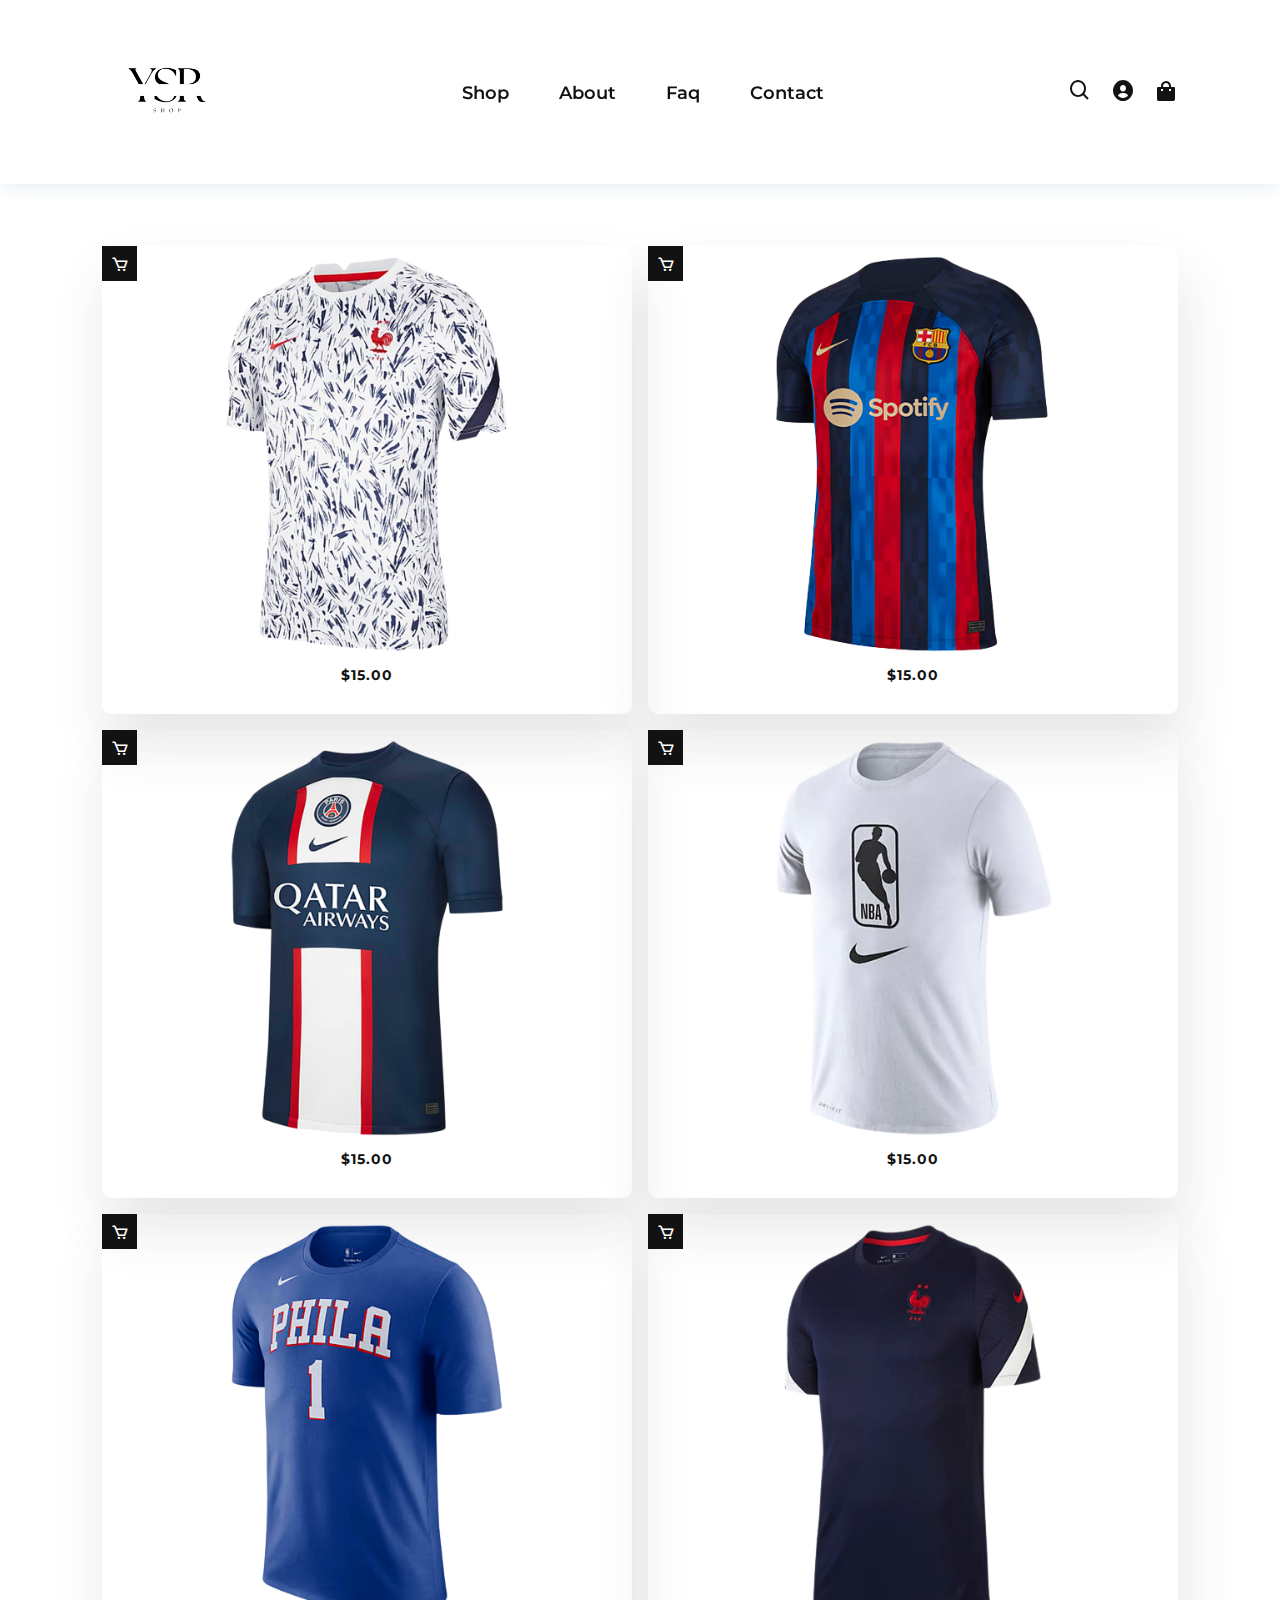
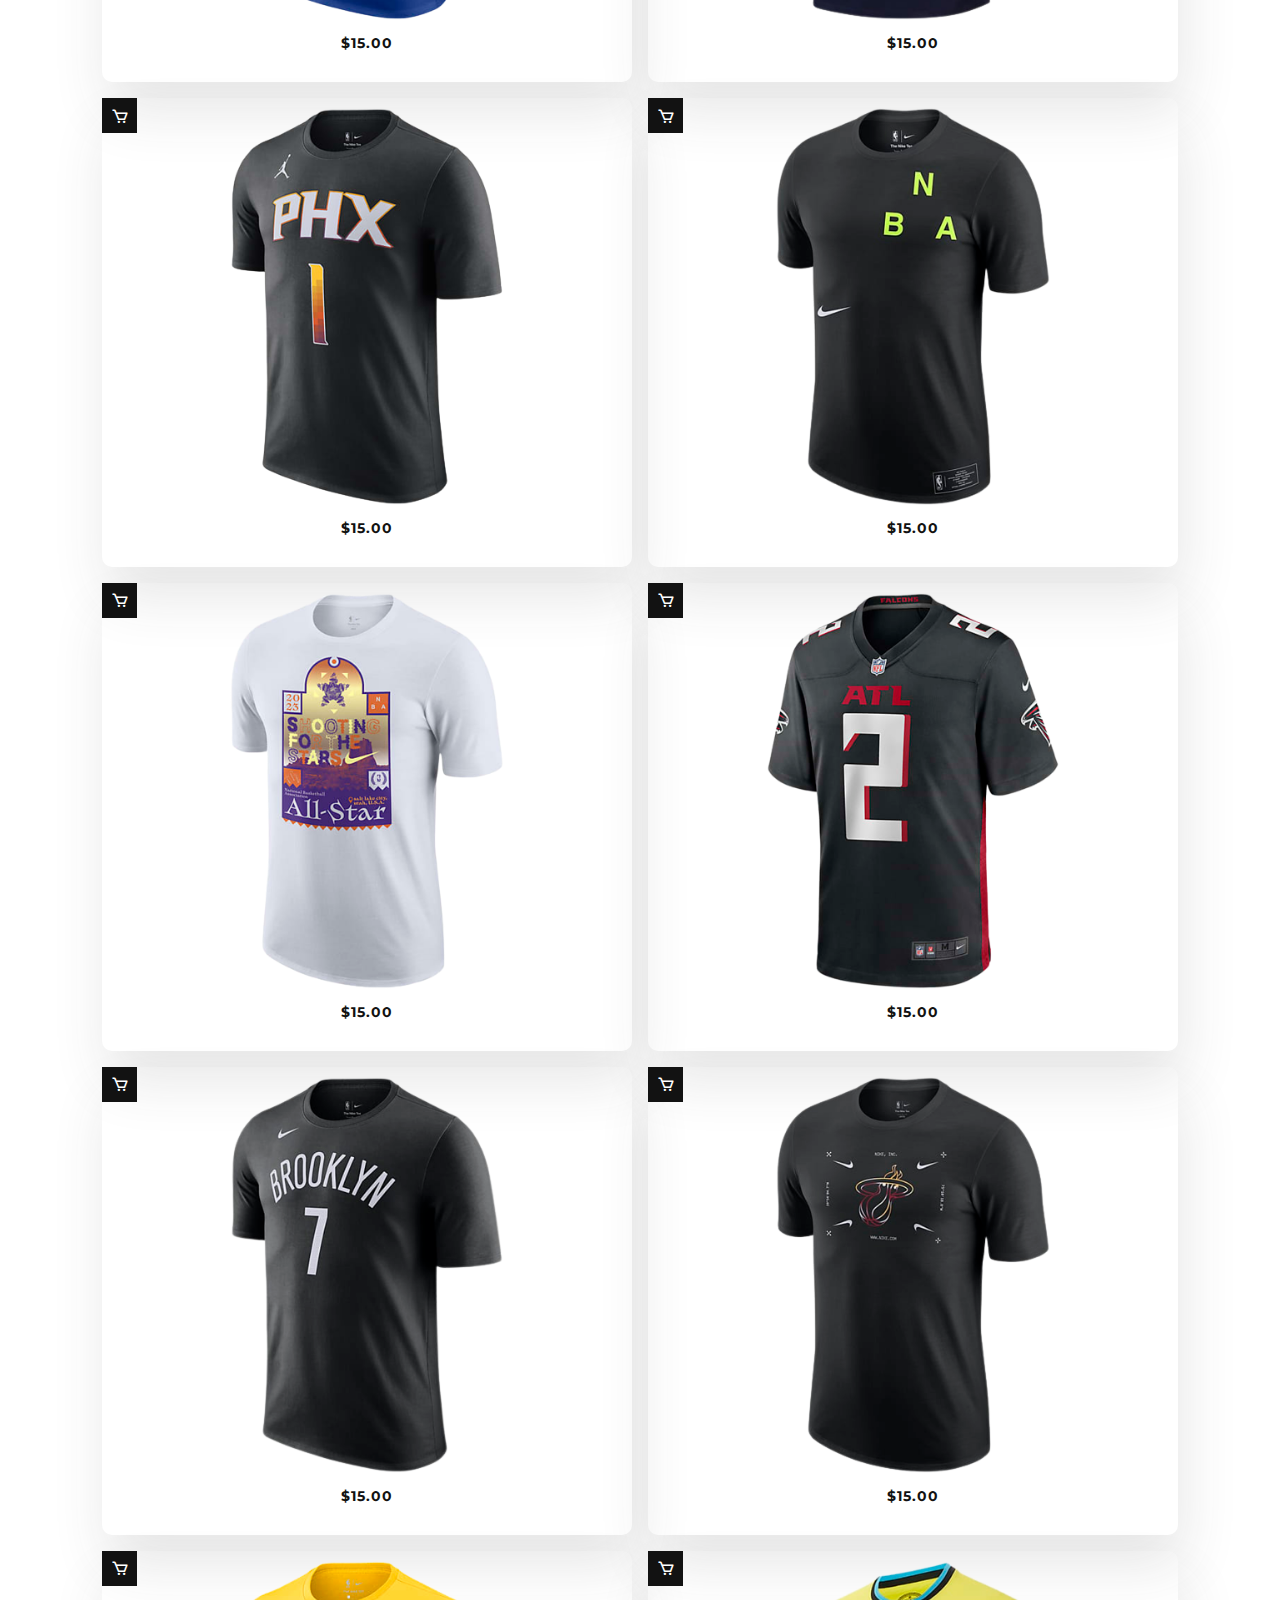
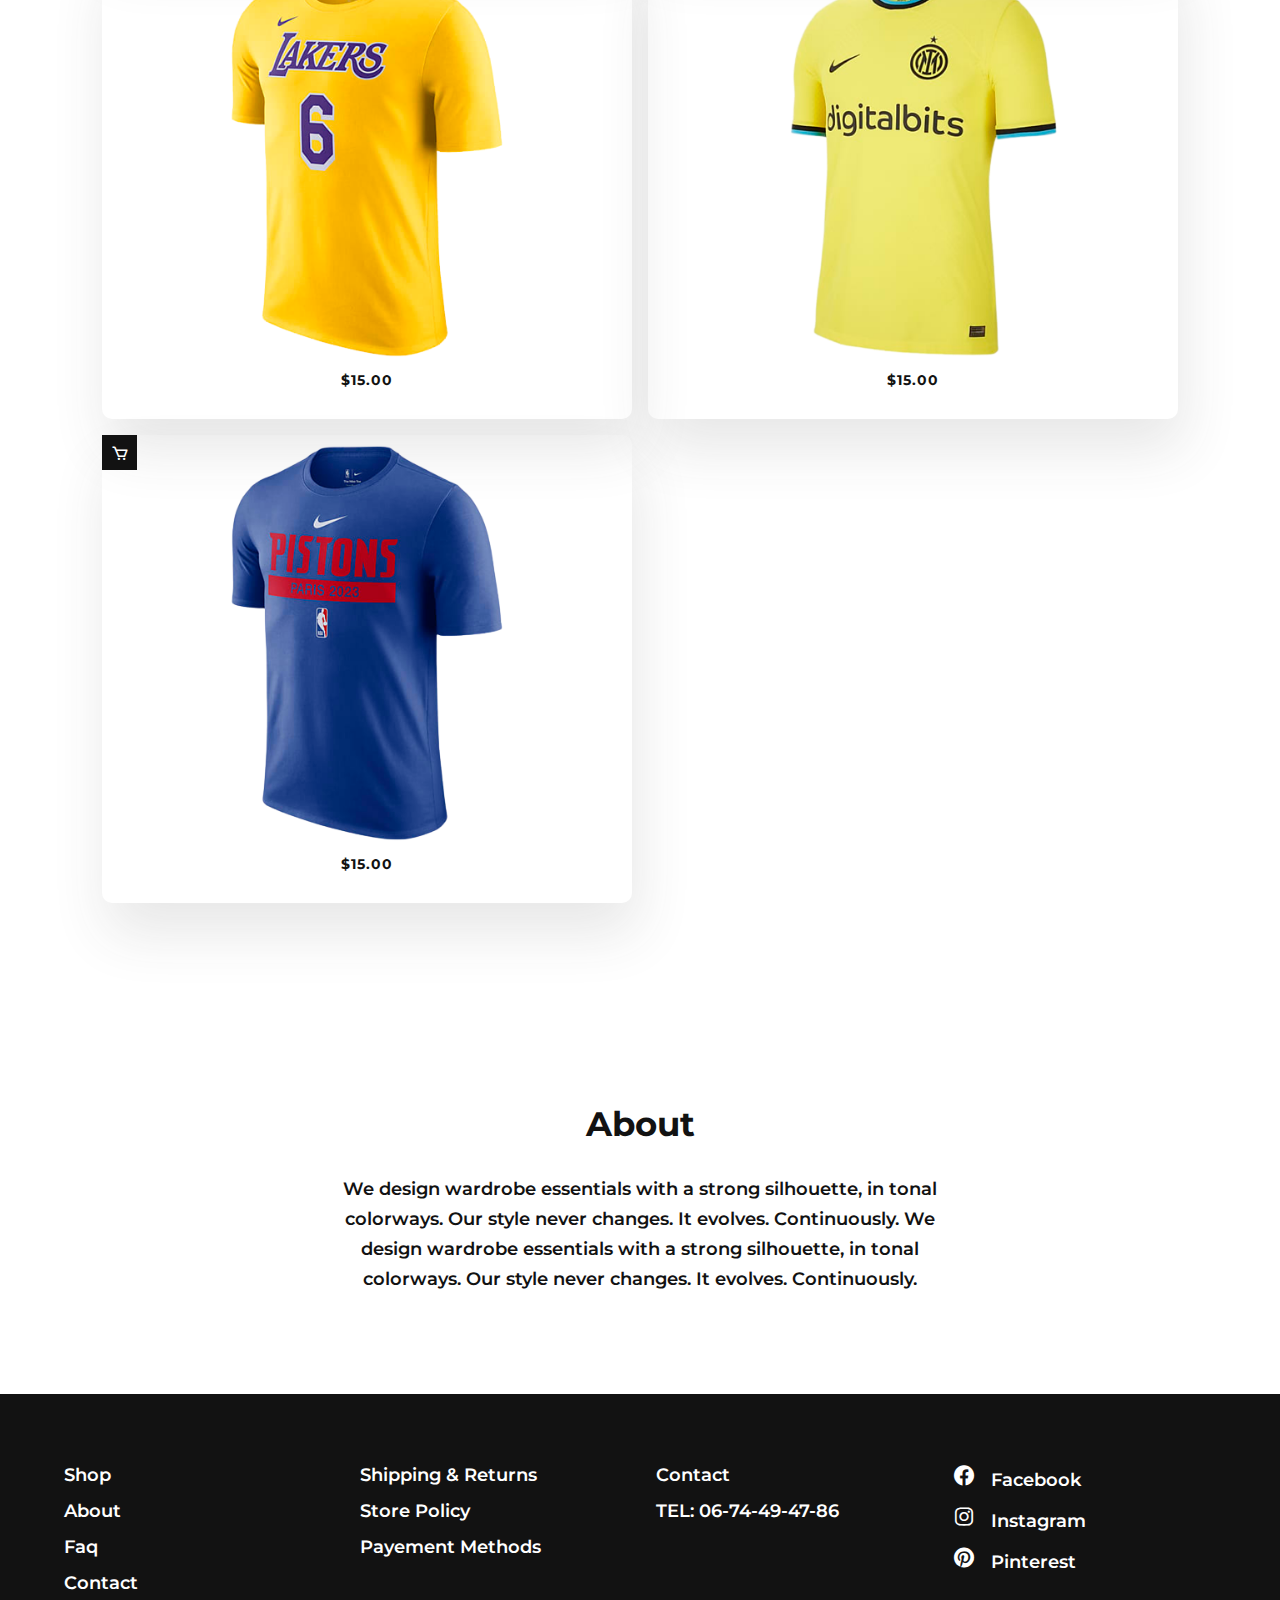
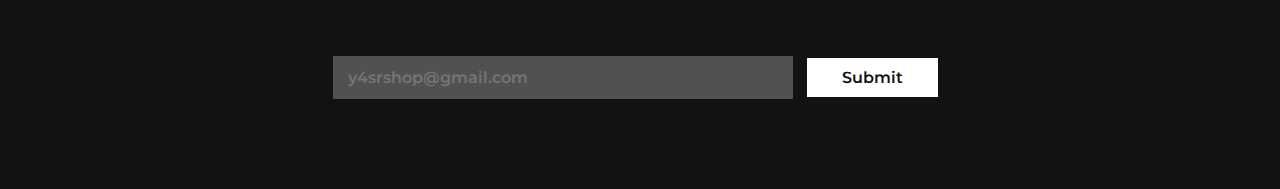
<file: index.html>
<!DOCTYPE html>
<html lang="en">
<head>
    <meta charset="UTF-8">
    <meta http-equiv="X-UA-Compatible" content="IE=edge">
    <meta name="viewport" content="width=device-width, initial-scale=1.0">
    <link rel="stylesheet" href="style.css">
    <link rel="stylesheet" href="https://unpkg.com/boxicons@latest/css/boxicons.min.css">
    <title>Ecommerce</title>
</head>
<body>
    <header>
    <a href="#"><img src="img/YSR.png" class="logo"></a>
    <div class="bx bx-menu" id="menu-icon"></div>
    <ul class="navbar">
        <li><a href="#Shop">Shop</a></li>
        <li><a href="#About">About</a></li>
        <li><a href="#Faq">Faq</a></li>
        <li><a href="#Contact">Contact</a></li>
    </ul>
    <div class="icons">
        <a href="#"><i class='bx bx-search'></i></a>
        <a href="user.html"><i class='bx bxs-user-circle'></i></a>
        <a href="#"><i class='bx bxs-shopping-bag'></i></a>
    </div>
    </header><br><br><br><br><br><br>
    <section class="shop" id="Shop">
        <div class="container">
            <div class="box">
                <img src="img/image1.png">
                <h5>$15.00</h5>
                <div class="cart">
                    <a href="#"><i class='bx bx-cart'></i></a>
                </div>
            </div>

            <div class="box">
                <img src="img/image2.png">
                <h5>$15.00</h5>
                <div class="cart">
                    <a href="#"><i class='bx bx-cart'></i></a>
                </div>
            </div>

            <div class="box">
                <img src="img/image3.png">
                <h5>$15.00</h5>
                <div class="cart">
                    <a href="#"><i class='bx bx-cart'></i></a>
                </div>
            </div>

            <div class="box">
                <img src="img/image4.png">
                <h5>$15.00</h5>
                <div class="cart">
                    <a href="#"><i class='bx bx-cart'></i></a>
                </div>
            </div>

            <div class="box">
                <img src="img/image5.png">
                <h5>$15.00</h5>
                <div class="cart">
                    <a href="#"><i class='bx bx-cart'></i></a>
                </div>
            </div>

            <div class="box">
                <img src="img/image6.png">
                <h5>$15.00</h5>
                <div class="cart">
                    <a href="#"><i class='bx bx-cart'></i></a>
                </div>
            </div>

            <div class="box">
                <img src="img/image7.png">
                <h5>$15.00</h5>
                <div class="cart">
                    <a href="#"><i class='bx bx-cart'></i></a>
                </div>
            </div>

            <div class="box">
                <img src="img/image8.png">
                <h5>$15.00</h5>
                <div class="cart">
                    <a href="#"><i class='bx bx-cart'></i></a>
                </div>
            </div>

            <div class="box">
                <img src="img/image10.png">
                <h5>$15.00</h5>
                <div class="cart">
                    <a href="#"><i class='bx bx-cart'></i></a>
                </div>
            </div>
            <div class="box">
                <img src="img/image9.png">
                <h5>$15.00</h5>
                <div class="cart">
                    <a href="#"><i class='bx bx-cart'></i></a>
                </div>
            </div>

            <div class="box">
                <img src="img/image11.png">
                <h5>$15.00</h5>
                <div class="cart">
                    <a href="#"><i class='bx bx-cart'></i></a>
                </div>
            </div>

            <div class="box">
                <img src="img/image12.png">
                <h5>$15.00</h5>
                <div class="cart">
                    <a href="#"><i class='bx bx-cart'></i></a>
                </div>
            </div>

            <div class="box">
                <img src="img/image13.png">
                <h5>$15.00</h5>
                <div class="cart">
                    <a href="#"><i class='bx bx-cart'></i></a>
                </div>
            </div>
            <div class="box">
                <img src="img/image14.png">
                <h5>$15.00</h5>
                <div class="cart">
                    <a href="#"><i class='bx bx-cart'></i></a>
                </div>
            </div>
            <div class="box">
                <img src="img/image15.png">
                <h5>$15.00</h5>
                <div class="cart">
                    <a href="#"><i class='bx bx-cart'></i></a>
                </div>
            </div>
        </div>
    </section>

    <section class="About" id="About">
        <div class="about-content">
            <h2>About</h2>
            <center><p>We design wardrobe essentials with a strong silhouette, in tonal colorways. Our style never changes. It evolves. Continuously.
                We design wardrobe essentials with a strong silhouette, in tonal colorways. Our style never changes. It evolves. Continuously.
            </p></center>
        </div>
    </section>
    <section class="contact" id="Contact">
        <div class="main-contact">
            <div class="contact-content">
                <li><a href="#Shop">Shop</a></li>
                <li><a href="#About">About</a></li>
                <li><a href="#Faq">Faq</a></li>
                <li><a href="#Contact">Contact</a></li>         
            </div>

            <div class="contact-content">
                <li><a href="#">Shipping & Returns</a></li>
                <li><a href="#">Store Policy</a></li>
                <li><a href="#">Payement Methods</a></li>
            </div>

            <div class="contact-content">
                <li><a href="#">Contact</a></li>
                <li><a href="#">TEL: 06-74-49-47-86</a></li>
            </div>

            <div class="contact-content">
                <li><a href="#"><i class='bx bxl-facebook-circle'></i>Facebook</a></li>
                <li><a href="#"><i class='bx bxl-instagram'></i>Instagram</a></li>
                <li><a href="#"><i class='bx bxl-pinterest'></i>Pinterest</a></li>
            </div>
        </div>
        <div class="action">
            <form>
                <input type="email" name="email" placeholder="y4srshop@gmail.com" required>
                <input type="submit" name="submit" value="Submit" required>
            </form>
        </div>
    </section>
</body>
</html>
</file>
<file: style.css>
@import url('https://fonts.googleapis.com/css2?family=Almarai&family=Montserrat:wght@300;400;500;600&family=Poppins:ital,wght@0,300;1,200&family=Roboto+Mono:ital,wght@0,200;0,300;0,700;1,400&display=swap');
*{
    padding: 0;
    margin: 0;
    box-sizing: border-box;
    font-family: 'Montserrat', sans-serif;
    text-decoration: none;
    list-style: none;
    scroll-behavior: smooth;
}
:root{
    --bg-color: #ffffff;
    --text-color:#121212;
    --main-font:2.1rem;
    --p-font:1.1rem;
}
body{
    background: var(--bg-color);
    color: var(--text-color);
}
header{
    width: 100%;
    top: 0;
    right: 0;
    z-index: 999;
    position: fixed;
    background: var(--bg-color);
    box-shadow: 0px 2px 18px 0 rgb(129 162 182 / 20%);
    display: flex;
    align-items: center;
    justify-content: space-between;
    padding: 25px 8%;
    transition: .3s;
}
.logo{
    color: var(--text-color);
    font-size: var(--main-font);
    font-weight: 600;
    line-height: 0.8;
    width: 130px;
}
#menu-icon{
    font-size: 38px;
    color: var(--text-color);
    z-index: 10001;
    display: none;
}
.navbar{
    display: flex;
}
.navbar a{
    font-size: var(--p-font);
    color: var(--text-color);
    font-weight: 600;
    padding: 10px 15px;
    margin: 0 10px;
    transition: all .40s ease;
}
.navbar a:hover{
    background: var(--text-color);
    color: #ffffff;
}
.icons{
    display: inline-block;
}
.icons i{
    color: var(--text-color);
    font-size: 24px;
    margin-left: 15px;
}
.icons i:hover{
    opacity: 0.7;
}
section{
    padding: 100px 8%;
}
.container{
    display: grid;
    grid-template-columns: repeat(auto-fit, minmax(360px, auto));
    align-items: center;
    gap: 1rem;
    text-align: center;
    cursor: pointer;
    padding-top: 2rem;
}
.box{
    padding: 0px 20px 10px 20px;
    background: transparent;
    box-shadow: 5px 30px 56.1276px rgb(55 55 55 / 12%);
    border-radius: 10px;
    position: relative;
    transition: all .35s ease;
}
.box img{
    width: 85%;
    height: auto;
}
.box h5{
    font-size: 14px;
    letter-spacing: 1px;
    margin-bottom: 20px;
}
.box .cart i{
    position: absolute;
    top: 0;
    left: 0;
    width: 35px;
    height: 35px;
    background: var(--text-color);
    color: var(--bg-color);
    display: inline-flex;
    align-items: center;
    justify-content: center;
    font-size: 18px;
}
.box:hover{
    transform: translateY(-5px);
}
.about{
    background: #f7f6f6;
    display: flex;
    align-items: center;
    justify-content: center;
    flex-direction: column;
}
.about-content{
    text-align: center;
}
.about-content h2{
    font-size: var(--main-font);
    margin-bottom: 30px;
}
.about-content p{
    max-width: 600px;
    font-size: var(--p-font);
    font-weight: 600;
    color: var(--text-color);
    line-height: 30px;
}
.contact{
    padding: 70px 5%;
    background: var(--text-color);
}
.main-contact{
    display: grid;
    grid-template-columns: repeat(auto-fit, minmax(250px, auto));
    gap: 2rem;
    margin-bottom: 3rem;
}
.contact-content li{
    margin-bottom: 15px;
}
.contact-content li a{
    display: block;
    color: var(--bg-color);
    font-size: var(--p-font);
    font-weight: 600;
    transition: all .40s ease;
}
.contact-content li a:hover{
    transform: translateX(-10px);
}
.contact-content i{
    font-size: 24px;
    margin-right: 15px;
}
.action form{
    text-align: center;
}
.action form input[type="email"]{
    width: 460px;
    max-width: 100%;
    padding: 12px 15px;
    background: #515151;
    color: var(--bg-color);
    border: none;
    outline: none;
    margin: 0px 10px 20px 0px;
    font-size: 16px;
    font-weight: 600;
}
.action form input[type="submit"]{

    padding: 10px 35px;
    background: var(--bg-color);
    color: var(--text-color);
    border: none;
    outline: none;
    margin: 0px 10px 20px 0px;
    font-size: 16px;
    font-weight: 600;
    cursor: pointer;
}
</file>
